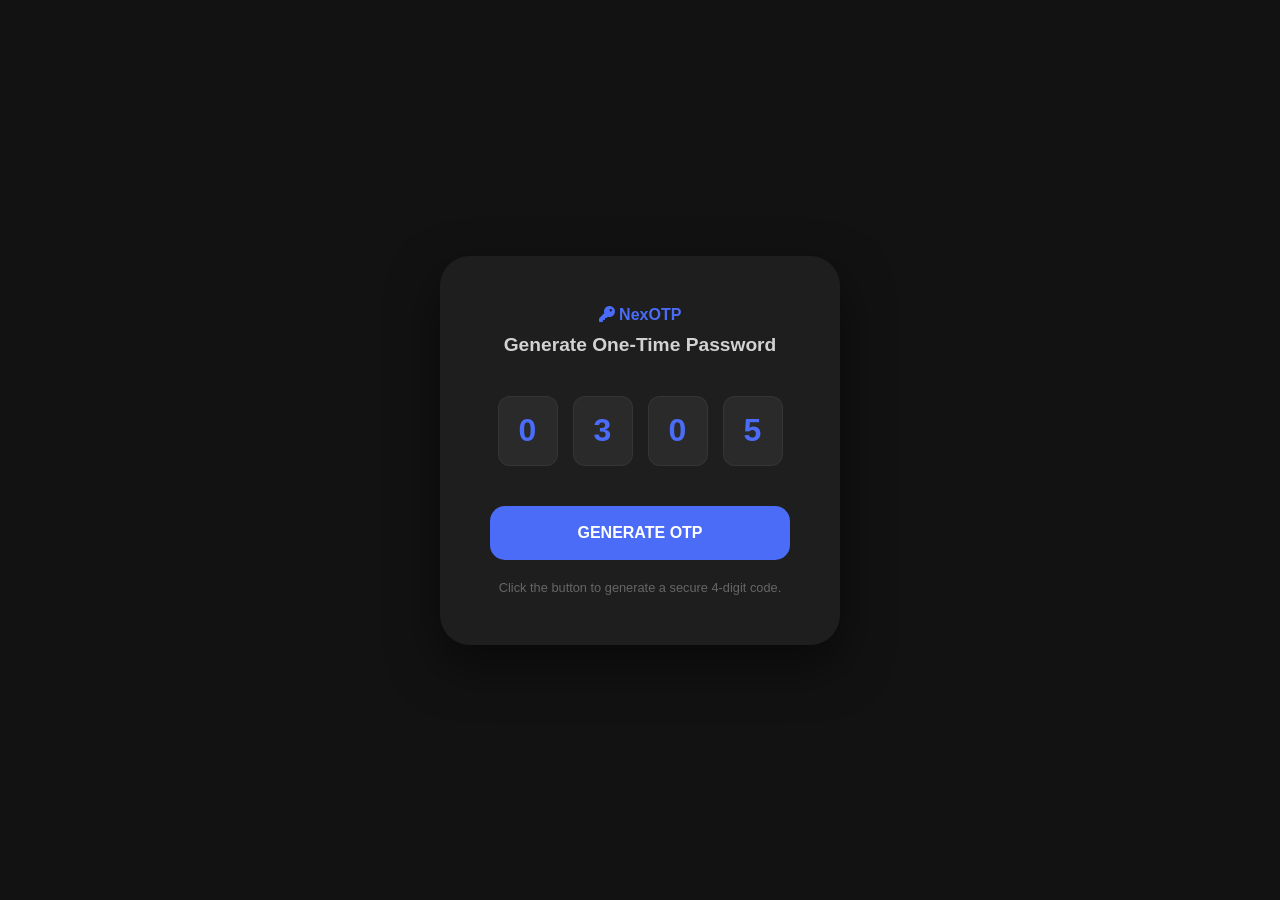
<file: index.html>
<!DOCTYPE html>
<html lang="en">
<head>
    <meta charset="UTF-8">
    <meta name="viewport" content="width=device-width, initial-scale=1.0">
    <title>NexOTP | Fast OTP Generator</title>
    <link rel="stylesheet" href="style.css">
    <link rel="stylesheet" href="https://cdnjs.cloudflare.com/ajax/libs/font-awesome/6.6.0/css/all.min.css">
</head>
<body>
    <div class="app-container">
        <header>
            <div class="logo"><i class="fa-solid fa-key"></i> NexOTP</div>
            <h1>Generate One-Time Password</h1>
        </header>

        <div class="otp-display" id="otp-box">
            <span class="digit">0</span>
            <span class="digit">0</span>
            <span class="digit">0</span>
            <span class="digit">0</span>
        </div>

        <button id="generate-btn" class="btn-primary">GENERATE OTP</button>
        <p class="info">Click the button to generate a secure 4-digit code.</p>
    </div>

    <script src="script.js"></script>
</body>
</html>
</file>
<file: style.css>
:root {
    --primary: #4a6cf7;
    --bg-dark: #121212;
    --card-bg: #1e1e1e;
    --text-white: #ffffff;
}

* {
    margin: 0;
    padding: 0;
    box-sizing: border-box;
    font-family: 'Inter', sans-serif;
}

body {
    background-color: var(--bg-dark);
    color: var(--text-white);
    height: 100vh;
    display: flex;
    justify-content: center;
    align-items: center;
}

.app-container {
    background: var(--card-bg);
    padding: 50px;
    border-radius: 30px;
    text-align: center;
    width: 100%;
    max-width: 400px;
    box-shadow: 0 20px 50px rgba(0,0,0,0.5);
}

header { margin-bottom: 40px; }
.logo { color: var(--primary); font-weight: 700; margin-bottom: 10px; }
header h1 { font-size: 1.2rem; opacity: 0.8; }

.otp-display {
    display: flex;
    justify-content: center;
    gap: 15px;
    margin-bottom: 40px;
}

.digit {
    width: 60px;
    height: 70px;
    background: #2a2a2a;
    border-radius: 12px;
    display: flex;
    justify-content: center;
    align-items: center;
    font-size: 2rem;
    font-weight: 800;
    color: var(--primary);
    border: 1px solid rgba(255, 255, 255, 0.05);
    transition: transform 0.2s, background 0.3s;
}

.digit.pop {
    transform: scale(1.1);
    background: #333;
}

.btn-primary {
    width: 100%;
    background: var(--primary);
    color: white;
    border: none;
    padding: 18px;
    border-radius: 15px;
    font-weight: 700;
    cursor: pointer;
    font-size: 1rem;
    margin-bottom: 20px;
}

.info { font-size: 0.8rem; color: #666; }
</file>
